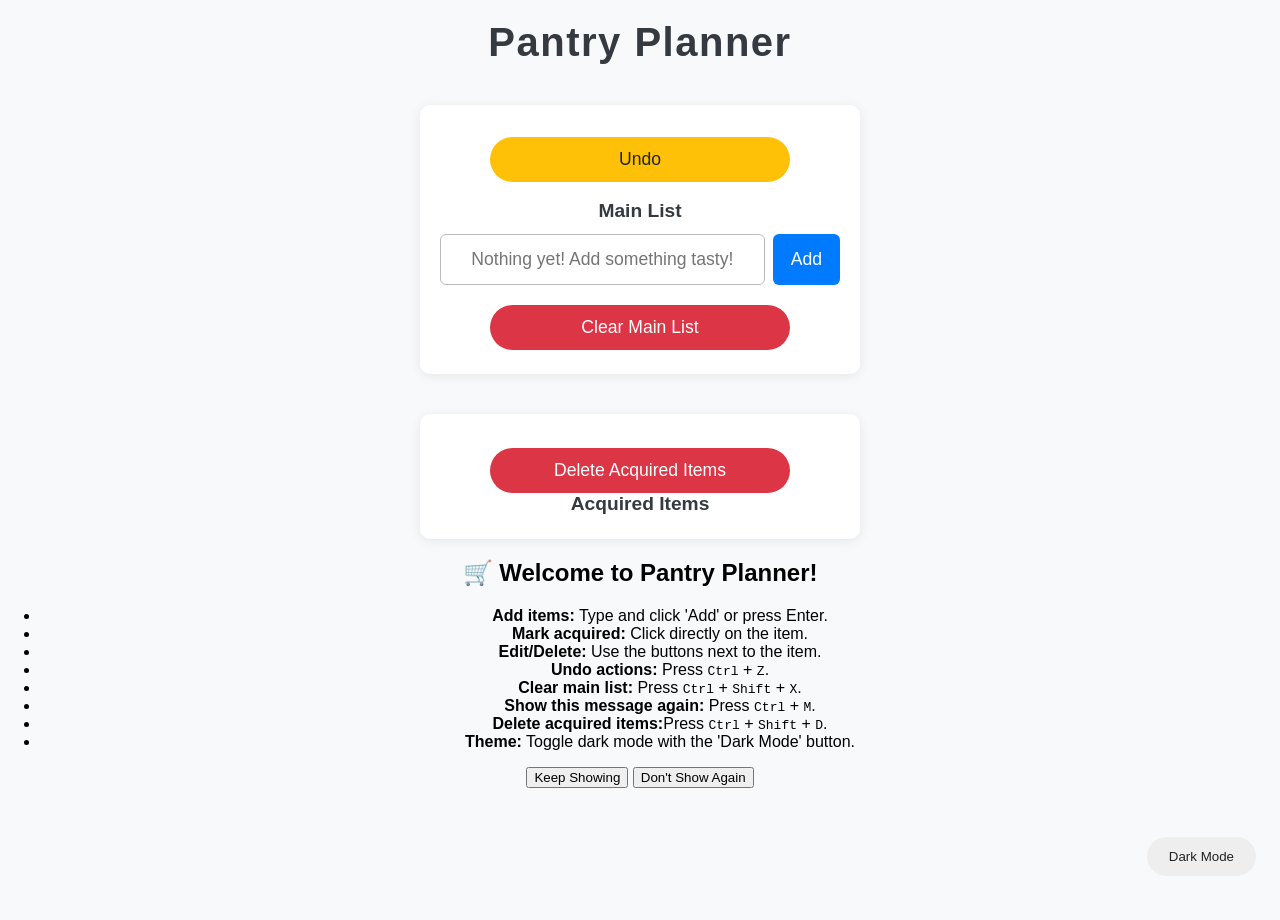
<file: index.html>
<!DOCTYPE html>
<html lang="en">
<head>
  <meta charset="UTF-8">
  <title>Pantry Planner</title>
  <link rel="apple-touch-icon" sizes="192x192" href="icon-192.png">
  <link rel="apple-touch-icon" sizes="512x512" href="icon-512.png">
  <meta name="viewport" content="width=device-width, initial-scale=1">
  <link rel="icon" type="image/x-icon" href="favicon.ico">
  <link rel="manifest" href="manifest.json">
  <link rel="stylesheet" href="groceries.css">
</head>
<body>
  <h1 id="pantryPlanner">Pantry Planner</h1>
  
  <div class="container">
    <button id="undo-btn">Undo</button>
    <h2 class="section-title">Main List</h2>
    
    <div id="inputRow">
      <input type="text" id="itemInput" placeholder="Add a grocery item" autocomplete="off" />
      <button id="button">Add</button>
    </div>
    
    <button id="deletemainlist">Clear Main List</button>
    <ul id="groceries"></ul>
  </div>
  
  <div id="struckListContainer">
    <button id="del-all-btn">Delete Acquired Items</button>
    <!-- Fix: Added section-title class so text formatting and dark mode scaling render correctly -->
    <h2 id="struckText" class="section-title">Acquired Items</h2>
    <ul id="struckList"></ul>
  </div>
  
  <button id="darkModeToggle">Dark Mode</button>
  
  <script src="groceries.js"></script>
  <div id="welcome-modal" class="modal-overlay hidden">
  <div class="modal-content">
    <h2>🛒 Welcome to Pantry Planner!</h2>
    <ul class="modal-instructions">
      <li><strong>Add items:</strong> Type and click 'Add' or press Enter.</li>
      <li><strong>Mark acquired:</strong> Click directly on the item.</li>
      <li><strong>Edit/Delete:</strong> Use the buttons next to the item.</li>
      <li><strong>Undo actions:</strong> Press <kbd>Ctrl</kbd> + <kbd>Z</kbd>.</li>
      <li><strong>Clear main list:</strong> Press <kbd>Ctrl</kbd> + <kbd>Shift</kbd> + <kbd>X</kbd>.</li>
      <li><strong>Show this message again:</strong> Press <kbd>Ctrl</kbd> + <kbd>M</kbd>.</li>
      <li><strong>Delete acquired items:</strong>Press <kbd>Ctrl</kbd> + <kbd>Shift</kbd> + <kbd>D</kbd>.</li>
      <li><strong>Theme:</strong> Toggle dark mode with the 'Dark Mode' button.</li>
    </ul>
    <div class="modal-actions">
      <button id="modal-ok-btn" class="btn btn-primary">Keep Showing</button>
      <button id="modal-cancel-btn" class="btn btn-secondary">Don't Show Again</button>
    </div>
  </div>
</div>
</body>
</html>
</file>
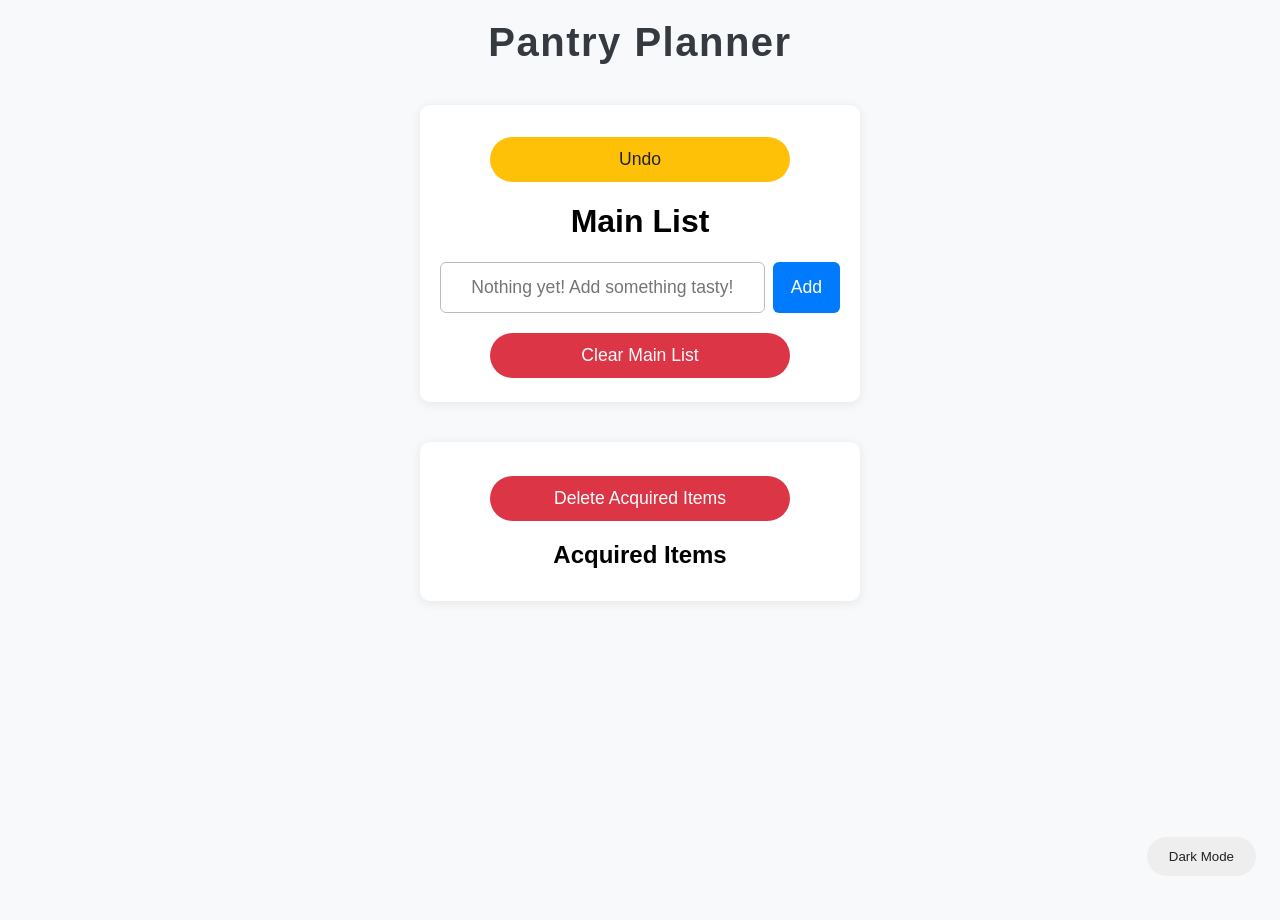
<file: PantryPal.html>
<!DOCTYPE html>
<html lang="en">
<head>
    <meta charset="UTF-8">
    <title>Pantry Planner</title>
    <meta name="viewport" content="width=device-width, initial-scale=1.0, user-scalable=no, maximum-scale=1.0">
    <link rel="icon" type="image/x-icon" href="favicon.ico">
    <link rel="stylesheet" href="groceries.css">
</head>
<body>
    <h1 id="pantryPlanner">Pantry Planner</h1>
    <div class="container">
        <button id="undo-btn">Undo</button>
        <h1>Main List</h1>
        <div id="inputRow">
            <input type="text" id="itemInput" placeholder="Add a grocery item" autocomplete="off" />
            <button id="button">Add</button>
        </div>
        <button id="deletemainlist">Clear Main List</button>
        <ul id="groceries"></ul>
    </div>
    <div id="struckListContainer">
        <button id="del-all-btn">Delete Acquired Items</button>
        <h2 id="struckText">Acquired Items</h2>
        <ul id="struckList"></ul>
    </div>
    <button id="darkModeToggle">Dark Mode</button>
    <script src="groceries.js"></script>
</body>
</html>
</file>
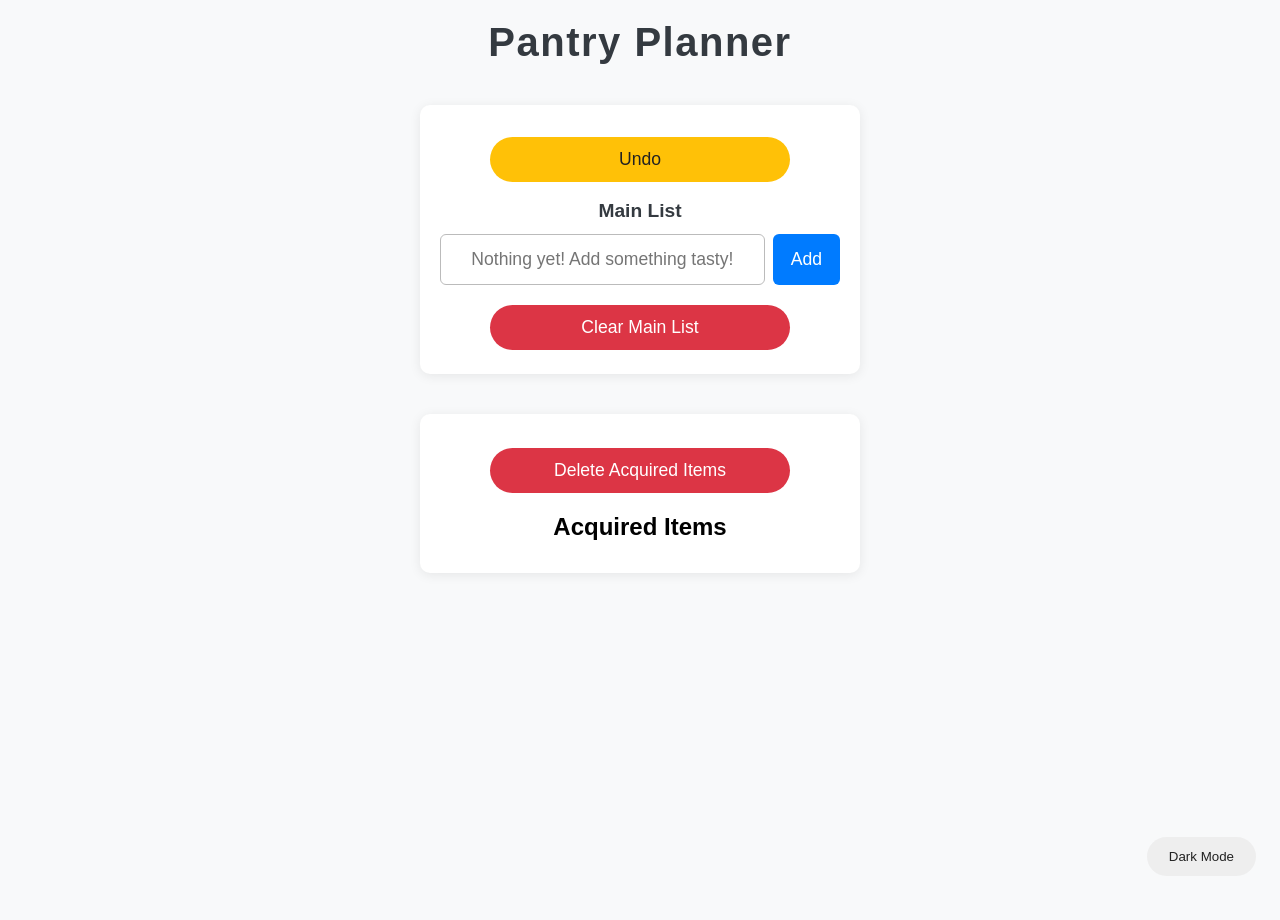
<file: PantryPlanner.html>
<!DOCTYPE html>
<html lang="en">
<head>
    <meta charset="UTF-8">
    <title>Pantry Planner</title>
    <meta name="viewport" content="width=device-width, initial-scale=1.0, user-scalable=no, maximum-scale=1.0">
    <link rel="icon" type="image/x-icon" href="favicon.ico">
    <link rel="stylesheet" href="groceries.css">
</head>
<body>
    <h1 id="pantryPlanner">Pantry Planner</h1>
    <div class="container">
        <button id="undo-btn">Undo</button>
        <h2 class="section-title">Main List</h2>
        <div id="inputRow">
            <input type="text" id="itemInput" placeholder="Add a grocery item" autocomplete="off" />
            <button id="button">Add</button>
        </div>
        <button id="deletemainlist">Clear Main List</button>
        <ul id="groceries"></ul>
    </div>
    <div id="struckListContainer">
        <button id="del-all-btn">Delete Acquired Items</button>
        <h2 id="struckText">Acquired Items</h2>
        <ul id="struckList"></ul>
    </div>
    <button id="darkModeToggle">Dark Mode</button>
    <script src="groceries.js"></script>
</body>
</html>
</file>
<file: groceries.css>
/*(animations)*/
.fade-in {
    opacity: 0;
    animation: fadeIn 0.5s ease-out forwards;
}

@keyframes fadeIn {
    from { opacity: 0; }
    to { opacity: 1; }
}

.fade-out {
    animation: fadeOut 0.3s ease-out forwards;
}

@keyframes fadeOut {
    from { opacity: 1; transform: translateX(0); }
    to { opacity: 0; transform: translateX(50px); }
}

/*(struck-through animation)*/
.struck-animate {
    animation: strikeFade 0.7s ease;
}

@keyframes strikeFade {
    0% { opacity: 1; transform: scale(1) rotate(0deg); background: #fffbe6; }
    40% { opacity: 0.7; transform: scale(1.05) rotate(-2deg); background: #fffbe6; }
    100% { opacity: 0.5; transform: scale(1) rotate(0deg); background: transparent; }
}

/*(base layout)*/
html, body {
    background: #f8f9fa;
    font-family: Arial, sans-serif;
    margin: 0;
    padding: 0;
    min-height: 100vh;
    width: 100%;
    text-align: center; /*(center all text except list items)*/
}

#pantryPlanner {
    color: #343a40;
    margin-top: 20px;
    font-size: 2.5em;
    letter-spacing: 1.5px;
    font-weight: bold;
}

/*(main container)*/
.container {
    max-width: 400px;
    margin: 40px auto;
    background: #fff;
    border-radius: 10px;
    box-shadow: 0 2px 12px rgba(0,0,0,0.08);
    padding: 32px 20px 24px 20px;
}

/*(section titles)*/
.section-title {
    margin: 0 0 12px 0;
    font-size: 1.2em;
    color: #343a40;
}

/*(input row)*/
#inputRow {
    display: flex;
    gap: 8px;
    margin-bottom: 20px;
    justify-content: center;
}

#itemInput {
    flex: 1;
    padding: 14px;
    border: 1px solid #bbb;
    border-radius: 6px;
    font-size: 1.1em;
    text-align: center; /*(center placeholder + typed text)*/
}

#itemInput:focus {
    border-color: #007bff;
    outline: none;
}

#button {
    background: #007bff;
    color: #fff;
    border: none;
    border-radius: 6px;
    padding: 14px 18px;
    font-size: 1.1em;
    cursor: pointer;
}

#button:hover {
    background: #0056b3;
}

/*(main list)*/
#groceries {
    list-style: none;
    padding: 0;
    margin: 0;
    text-align: left; /*(keep list items readable)*/
}

#groceries li {
    display: flex;
    justify-content: space-between;
    align-items: center;
    padding: 14px 0;
    border-bottom: 1px solid #eee;
    font-size: 1.1em;
}

/*(buttons)*/
#undo-btn {
    background: #ffc107;
    color: #222;
    border: none;
    border-radius: 24px;
    padding: 12px 22px;
    font-size: 1.1em;
    display: block;
    width: 100%;
    max-width: 300px;
    margin: 0 auto 18px auto;
}

#undo-btn:hover {
    background: #e0a800;
}

#deletemainlist,
#del-all-btn {
    background: #dc3545;
    color: #fff;
    border: none;
    border-radius: 24px;
    padding: 12px 22px;
    font-size: 1.1em;
    display: block;
    width: 100%;
    max-width: 300px;
    margin: 18px auto 0 auto;
}

#deletemainlist:hover,
#del-all-btn:hover {
    background: #b52a37;
}

/*(delete button inside list)*/
.delete-btn {
    background: #dc3545;
    color: #fff;
    border: none;
    border-radius: 6px;
    padding: 8px 16px;
    cursor: pointer;
}

.delete-btn:hover {
    background: #b52a37;
}

/*(edit button)*/
.edit-btn {
    background: transparent;
    border: none;
    padding: 6px;
    margin-left: 8px;
    cursor: pointer;
    color: #007bff;
}

.edit-btn:hover {
    background: rgba(0,0,0,0.04);
}

.edit-icon {
    width: 20px;
    height: 20px;
    fill: currentColor;
}

/*(inline edit input)*/
.edit-input {
    flex: 1;
    padding: 10px 12px;
    font-size: 1.05em;
    border: 1px solid #ccc;
    border-radius: 6px;
    text-align: center;
}

.edit-input:focus {
    border-color: #007bff;
    outline: none;
}

/*(struck list container)*/
#struckListContainer {
    background: #fff;
    border-radius: 10px;
    padding: 16px 20px 12px 20px;
    max-width: 400px;
    margin: 20px auto;
    box-shadow: 0 2px 12px rgba(0,0,0,0.08);
}

#struckList {
    list-style: none;
    padding: 0;
    margin: 0;
    text-align: left; /*(keep acquired items readable)*/
}

/*(dark mode — improved contrast but same palette)*/
body.dark-mode {
    background: #181a1b;
    color: #f1f3f4;
}

body.dark-mode .container,
body.dark-mode #struckListContainer {
    background: #23272a;
    color: #f1f3f4;
    box-shadow: 0 2px 12px rgba(0,0,0,0.25);
}

body.dark-mode #pantryPlanner,
body.dark-mode .section-title {
    color: #f1f3f4;
}

body.dark-mode #itemInput {
    background: #2b2f31;
    color: #f1f3f4;
    border-color: #555;
}

body.dark-mode #itemInput:focus {
    border-color: #66aaff;
}

body.dark-mode #button {
    background: #66aaff;
    color: #181a1b;
}

body.dark-mode #button:hover {
    background: #3388cc;
}

body.dark-mode #groceries li {
    border-bottom: 1px solid #333;
    color: #f1f3f4;
}

body.dark-mode .delete-btn {
    background: #b52a37;
}

body.dark-mode .delete-btn:hover {
    background: #dc3545;
}

body.dark-mode .edit-btn {
    color: #66aaff;
}

body.dark-mode .edit-input {
    background: #2b2f31;
    color: #f1f3f4;
    border-color: #555;
}

body.dark-mode #undo-btn {
    background: #e0a800;
    color: #222;
}

body.dark-mode #undo-btn:hover {
    background: #cc9901;
}

body.dark-mode #deletemainlist,
body.dark-mode #del-all-btn {
    background: #b52a37;
}

body.dark-mode #deletemainlist:hover,
body.dark-mode #del-all-btn:hover {
    background: #dc3545;
}

/*(dark mode toggle)*/
#darkModeToggle {
    position: fixed;
    bottom: 24px;
    right: 24px;
    background: #eee;
    color: #222;
    border: none;
    border-radius: 24px;
    padding: 12px 22px;
    cursor: pointer;
}

body.dark-mode #darkModeToggle {
    background: #23272a;
    color: #f1f3f4;
    border: 1px solid #444;
}

/*(responsive)*/
@media (max-width: 500px) {
    .container {
        margin: 0;
        min-height: 100vh;
        border-radius: 0;
        box-shadow: none;
    }

    #inputRow {
        flex-direction: column;
    }

    #darkModeToggle {
        bottom: 12px;
        right: 12px;
    }
}
</file>
